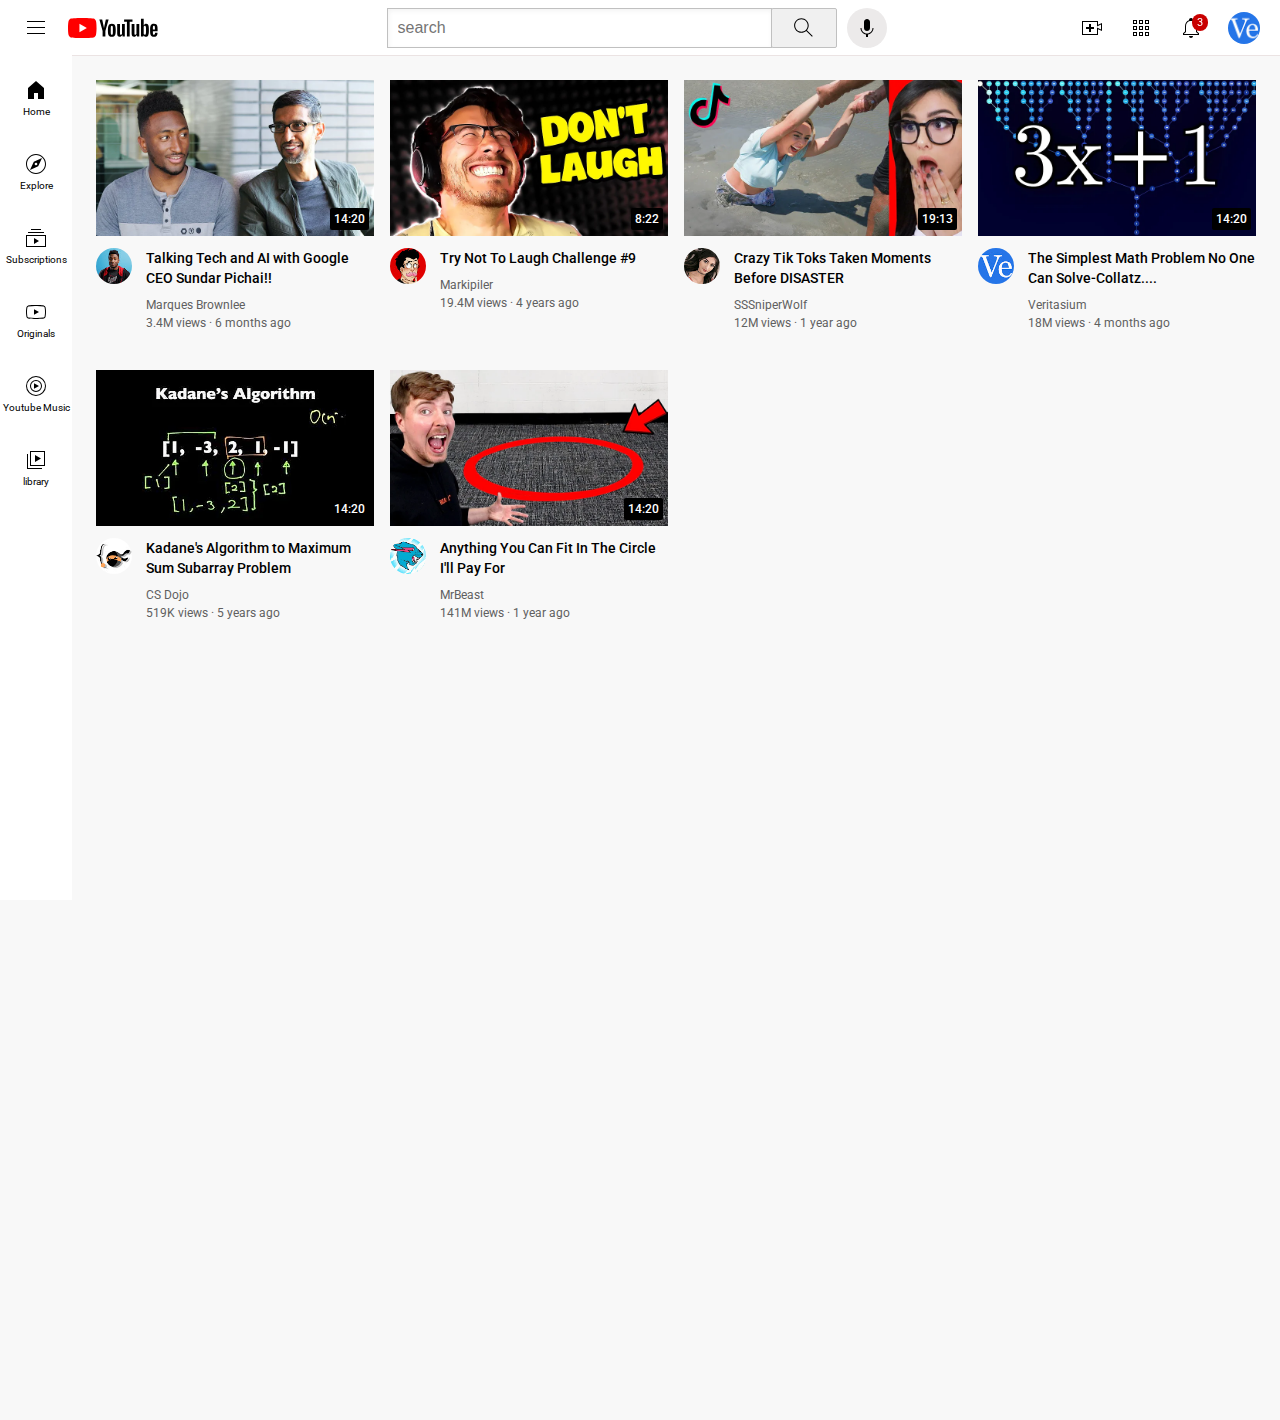
<file: index.html>
<!DOCTYPE html>
  <html>
    <head>
          <title>youtube.com clone</title>

          <link rel="preconnect" href="https://fonts.googleapis.com">
          <link rel="preconnect" href="https://fonts.gstatic.com" crossorigin>
          <link href="https://fonts.googleapis.com/css2?family=Roboto:wght@400;500;700&display=swap" rel="stylesheet">
          <link rel="stylesheet" href="styles/general.css">
          <link rel="stylesheet" href="styles/header.css">
          <link rel="stylesheet" href="styles/video.css">
          <link rel="stylesheet" href="styles/sidebar.css">
        </head>
        <body> 
      <header class="header">
        <div class="left-section">
        <img class="hamburger-menu"
        src="icons/hamburger-menu.svg">
        <img class="youtube-logo"
          src="icons/youtube-logo.svg">
        </div>
          <div class="middle-section">
            <input class="search-bar" 
            type="text" 
            placeholder="search">
            <button class="search-button">
              <img class="search-icon"
              src="icons/search.svg">
              <div class="tooltip">search</div>
            </button>

            <!-- put position absolute inside position relative-->
            
            <button class="voice-search-button">
              <img class="voice-search-icon"
              src="icons/voice-search-icon.svg">
              <div class="tooltip">voice search</div>
            </button>
          </div>
        <div class="right-section">
          <div class="upload-icon-container">
            <img class="upload-icon" 
            src="icons/upload.svg">
            <div class="tooltip">create</div>
          </div>
          <div class="youtube-icon-app">
            <img class="youtube-apps-icon"
            src="icons/youtube-apps.svg">
            <div class="tooltip">Apps</div>
          </div>
          <div class="notifications-icon-container">
            <img class="notifications-icon"
          src="icons/notifications.svg">
          <div class="tooltip">notifications</div>
          <div class="notifications-count">3</div>
          </div>
          <img class="current-user-picture"
          src="profile pictures/channel-4.jpeg">
        </div>
      </header>

      <nav class="sidebar">
        <div class="sidebar-link">
          <img src="icons/home.svg">
          <div>Home</div>
        </div>
        <div class="sidebar-link">
          <img src="icons/explore.svg">
          <div>Explore</div>
        </div>
          <div class="sidebar-link">
            <img src="icons/subscriptions.svg">
            <div>Subscriptions</div>
          </div>
          <div class="sidebar-link">
            <img src="icons/originals.svg">
            <div>Originals</div>
          </div>
        <div class="sidebar-link">
          <img src="icons/youtube-music.svg">
          <div>Youtube Music</div>
        </div>
        <div class="sidebar-link">
          <img src="icons/library.svg">
          <div>library</div>
        </div>
      </nav>

        <main>
    <section class="video-grid">
      <div class="video-preview">
        <div class="thumbnail-row">
          <img class="thumbnail" src="thumbnails/thumbnail-1.webp">
          <div class="video-time">
              14:20
          </div>
        </div>
        <div class="video-info-grid">
        <div class="channel-picture">
            <img class="profile-picture" src="profile pictures/channel-1.jpeg">
          </div>
          <div class="video-info">
            <p class="video-title">
              Talking Tech and AI with Google CEO Sundar Pichai!!
            </p>
            <p class="video-author">
              Marques Brownlee
            </p >
            <p class="video-stats">
              3.4M views &#183; 6 months ago
            </p>
          </div>
        </div>
      </div>
  
      <div class="video-preview">
        <div class="thumbnail-row">
          <img class="thumbnail" src="thumbnails/thumbnail-2.webp">
          <div class="video-time">
            8:22
          </div>
        </div>
        <div class="video-info-grid">
          <div class="channel-picture">
            <img class="profile-picture" src="profile pictures/channel-2.jpeg">
          </div>
          <div class="video-info">
            <p class="video-title">
              Try Not To Laugh Challenge #9
            </p>
            <p class="video-author">
              Markipiler
            </p >
            <p class="video-stats">
              19.4M views &#183; 4 years ago
            </p>
          </div>
        </div>
      </div>
  
      <div class="video-preview">
        <div class="thumbnail-row">
          <img class="thumbnail" src="thumbnails/thumbnail-3.webp">
          <div class="video-time">
            19:13
          </div>
        </div>
        <div class="video-info-grid">
        <div class="channel-picture">
            <img class="profile-picture" src="profile pictures/channel-3.jpeg">
          </div>
          <div class="video-info">
            <p class="video-title">
              Crazy Tik Toks Taken Moments Before DISASTER
            </p>
            <p class="video-author">
              SSSniperWolf
            </p >
            <p class="video-stats">
              12M views &#183; 1 year ago
            </p>
          </div>
        </div>
      </div>
  
      <div class="video-preview">
        <div class="thumbnail-row">
          <img class="thumbnail" src="thumbnails/thumbnail-4.webp">
          <div class="video-time">
            14:20
          </div>
        </div>
        <div class="video-info-grid">
          <div class="channel-picture">
            <img class="profile-picture" src="profile pictures/channel-4.jpeg">
          </div>
          <div class="video-info">
            <p class="video-title">
              The Simplest Math Problem No One Can Solve-Collatz....
            </p>
            <p class="video-author">
              Veritasium
            </p >
            <p class="video-stats">
              18M views &#183; 4 months ago
            </p>
          </div>
        </div>
      </div>
  
      <div class="video-preview">
        <div class="thumbnail-row">
          <img class="thumbnail" src="thumbnails/thumbnail-5.webp">
          <div class="video-time">
            14:20
          </div>
        </div>
        <div class="video-info-grid">
        <div class="channel-picture">
            <img class="profile-picture" src="profile pictures/channel-5.jpeg">
          </div>
          <div class="video-info">
            <p class="video-title">
            Kadane's Algorithm to Maximum Sum Subarray Problem
            </p>
            <p class="video-author">
              CS Dojo
            </p >
            <p class="video-stats">
              519K views &#183; 5 years ago
            </p>
          </div>
        </div>
      </div>
  
      <div class="video-preview">
        <div class="thumbnail-row">
          <img class="thumbnail" src="thumbnails/thumbnail-6.webp">
          <div class="video-time">
            14:20
          </div>
        </div>
        <div class="video-info-grid">
          <div class="channel-picture">
            <img class="profile-picture" src="profile pictures/channel-6.jpeg">
          </div>
          <div class="video-info">
            <p class="video-title">
              Anything You Can Fit In The Circle I'll Pay For
            </p>
            <p class="video-author">
              MrBeast
            </p >
            <p class="video-stats">
              141M views &#183; 1 year ago
            </p>
          </div>
        </div>
      </div>
    </section>
    </main>
  </body>
</html>
</file>
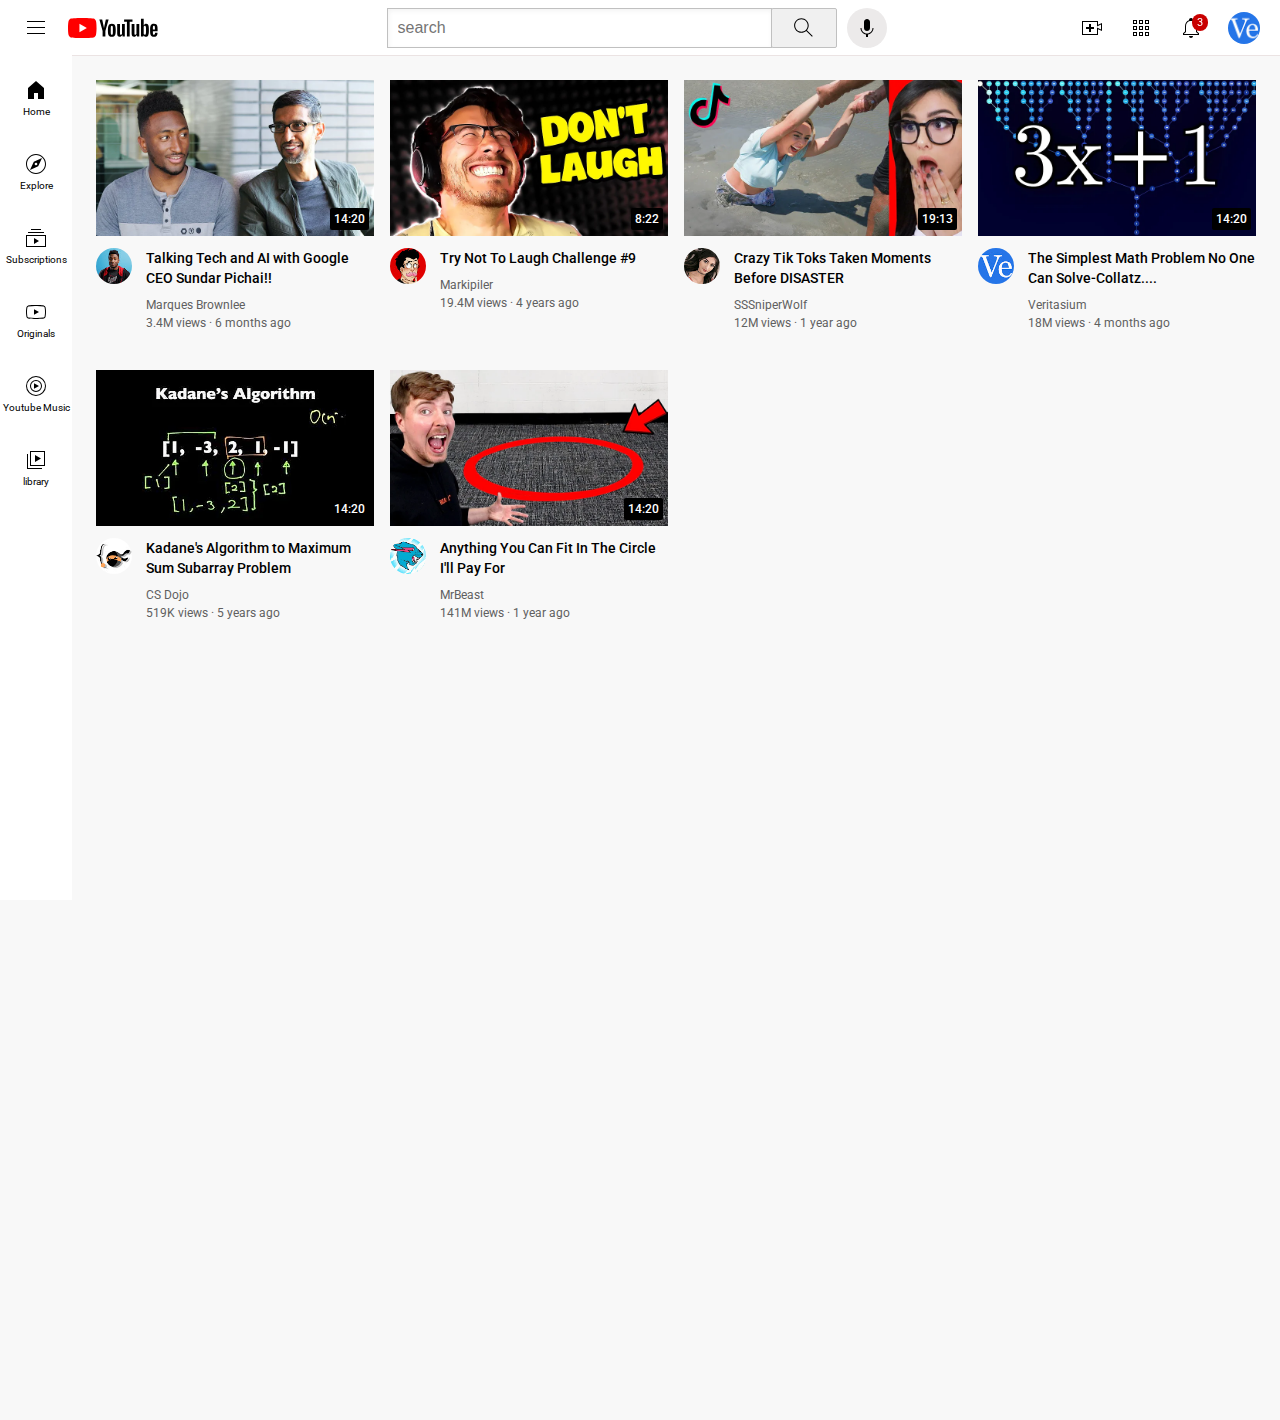
<file: youtube.html>
<!DOCTYPE html>
  <html>
    <head>
          <title>youtube.com clone</title>

          <link rel="preconnect" href="https://fonts.googleapis.com">
          <link rel="preconnect" href="https://fonts.gstatic.com" crossorigin>
          <link href="https://fonts.googleapis.com/css2?family=Roboto:wght@400;500;700&display=swap" rel="stylesheet">
          <link rel="stylesheet" href="styles/general.css">
          <link rel="stylesheet" href="styles/header.css">
          <link rel="stylesheet" href="styles/video.css">
          <link rel="stylesheet" href="styles/sidebar.css">
        </head>
        <body> 
      <header class="header">
        <div class="left-section">
        <img class="hamburger-menu"
        src="icons/hamburger-menu.svg">
        <img class="youtube-logo"
          src="icons/youtube-logo.svg">
        </div>
          <div class="middle-section">
            <input class="search-bar" 
            type="text" 
            placeholder="search">
            <button class="search-button">
              <img class="search-icon"
              src="icons/search.svg">
              <div class="tooltip">search</div>
            </button>

            <!-- put position absolute inside position relative-->
            
            <button class="voice-search-button">
              <img class="voice-search-icon"
              src="icons/voice-search-icon.svg">
              <div class="tooltip">voice search</div>
            </button>
          </div>
        <div class="right-section">
          <div class="upload-icon-container">
            <img class="upload-icon" 
            src="icons/upload.svg">
            <div class="tooltip">create</div>
          </div>
          <div class="youtube-icon-app">
            <img class="youtube-apps-icon"
            src="icons/youtube-apps.svg">
            <div class="tooltip">Apps</div>
          </div>
          <div class="notifications-icon-container">
            <img class="notifications-icon"
          src="icons/notifications.svg">
          <div class="tooltip">notifications</div>
          <div class="notifications-count">3</div>
          </div>
          <img class="current-user-picture"
          src="profile pictures/channel-4.jpeg">
        </div>
      </header>

      <nav class="sidebar">
        <div class="sidebar-link">
          <img src="icons/home.svg">
          <div>Home</div>
        </div>
        <div class="sidebar-link">
          <img src="icons/explore.svg">
          <div>Explore</div>
        </div>
          <div class="sidebar-link">
            <img src="icons/subscriptions.svg">
            <div>Subscriptions</div>
          </div>
          <div class="sidebar-link">
            <img src="icons/originals.svg">
            <div>Originals</div>
          </div>
        <div class="sidebar-link">
          <img src="icons/youtube-music.svg">
          <div>Youtube Music</div>
        </div>
        <div class="sidebar-link">
          <img src="icons/library.svg">
          <div>library</div>
        </div>
      </nav>

        <main>
    <section class="video-grid">
      <div class="video-preview">
        <div class="thumbnail-row">
          <img class="thumbnail" src="thumbnails/thumbnail-1.webp">
          <div class="video-time">
              14:20
          </div>
        </div>
        <div class="video-info-grid">
        <div class="channel-picture">
            <img class="profile-picture" src="profile pictures/channel-1.jpeg">
          </div>
          <div class="video-info">
            <p class="video-title">
              Talking Tech and AI with Google CEO Sundar Pichai!!
            </p>
            <p class="video-author">
              Marques Brownlee
            </p >
            <p class="video-stats">
              3.4M views &#183; 6 months ago
            </p>
          </div>
        </div>
      </div>
  
      <div class="video-preview">
        <div class="thumbnail-row">
          <img class="thumbnail" src="thumbnails/thumbnail-2.webp">
          <div class="video-time">
            8:22
          </div>
        </div>
        <div class="video-info-grid">
          <div class="channel-picture">
            <img class="profile-picture" src="profile pictures/channel-2.jpeg">
          </div>
          <div class="video-info">
            <p class="video-title">
              Try Not To Laugh Challenge #9
            </p>
            <p class="video-author">
              Markipiler
            </p >
            <p class="video-stats">
              19.4M views &#183; 4 years ago
            </p>
          </div>
        </div>
      </div>
  
      <div class="video-preview">
        <div class="thumbnail-row">
          <img class="thumbnail" src="thumbnails/thumbnail-3.webp">
          <div class="video-time">
            19:13
          </div>
        </div>
        <div class="video-info-grid">
        <div class="channel-picture">
            <img class="profile-picture" src="profile pictures/channel-3.jpeg">
          </div>
          <div class="video-info">
            <p class="video-title">
              Crazy Tik Toks Taken Moments Before DISASTER
            </p>
            <p class="video-author">
              SSSniperWolf
            </p >
            <p class="video-stats">
              12M views &#183; 1 year ago
            </p>
          </div>
        </div>
      </div>
  
      <div class="video-preview">
        <div class="thumbnail-row">
          <img class="thumbnail" src="thumbnails/thumbnail-4.webp">
          <div class="video-time">
            14:20
          </div>
        </div>
        <div class="video-info-grid">
          <div class="channel-picture">
            <img class="profile-picture" src="profile pictures/channel-4.jpeg">
          </div>
          <div class="video-info">
            <p class="video-title">
              The Simplest Math Problem No One Can Solve-Collatz....
            </p>
            <p class="video-author">
              Veritasium
            </p >
            <p class="video-stats">
              18M views &#183; 4 months ago
            </p>
          </div>
        </div>
      </div>
  
      <div class="video-preview">
        <div class="thumbnail-row">
          <img class="thumbnail" src="thumbnails/thumbnail-5.webp">
          <div class="video-time">
            14:20
          </div>
        </div>
        <div class="video-info-grid">
        <div class="channel-picture">
            <img class="profile-picture" src="profile pictures/channel-5.jpeg">
          </div>
          <div class="video-info">
            <p class="video-title">
            Kadane's Algorithm to Maximum Sum Subarray Problem
            </p>
            <p class="video-author">
              CS Dojo
            </p >
            <p class="video-stats">
              519K views &#183; 5 years ago
            </p>
          </div>
        </div>
      </div>
  
      <div class="video-preview">
        <div class="thumbnail-row">
          <img class="thumbnail" src="thumbnails/thumbnail-6.webp">
          <div class="video-time">
            14:20
          </div>
        </div>
        <div class="video-info-grid">
          <div class="channel-picture">
            <img class="profile-picture" src="profile pictures/channel-6.jpeg">
          </div>
          <div class="video-info">
            <p class="video-title">
              Anything You Can Fit In The Circle I'll Pay For
            </p>
            <p class="video-author">
              MrBeast
            </p >
            <p class="video-stats">
              141M views &#183; 1 year ago
            </p>
          </div>
        </div>
      </div>
    </section>
    </main>
  </body>
</html>
</file>
<file: styles/general.css>
p{
  
  margin-top: 0;
  margin-bottom: 0;
}

body{
  /*this style below will be inherited */
  
  margin: 0;
  padding-top: 80px;
  padding-left: 96px;
  padding-right: 24px;
  padding-bottom: 800px;
  font-family: roboto,arial;
  background-color: rgb(248, 248, 248);

}
</file>
<file: styles/header.css>
.header{
  height: 55px;
   display: flex;
  flex-direction: row;
  justify-content: space-between;
  position: fixed;
   top: 0;
   left: 0;
   right: 0;
   z-index: 100;
   background-color: white;
   border-bottom-width:1px ;
   border-bottom-style: solid;
   border-bottom-color: rgb(235, 227, 227);

  
}
.left-section{
  display: flex;
  align-items: center;
}

.hamburger-menu{
  height: 24px;
  margin-left: 24px;
  margin-right: 20px;
}
  .youtube-logo{
    height: 20px;
  }

.middle-section{
  max-width: 500px;
  flex: 1;
  margin-left: 70px;
  margin-right: 35px;
  display: flex;
  align-items: center;

}

.search-bar{
  flex: 1;
  width: 0;
  height: 36px;
  padding-left: 10px;
  font-size: 16px;
  border: 1px solid rgb(192,192,192);
  box-shadow: inset 1px 2px 5px
  rgba(0,0,0,0.05);
}

.search-bar::placeholder{
  
  font-size: 16px;
  
}
.search-button{
  height: 40px;
  width: 66px;
  background-color: rgb(240, 240, 240);
  border-width: 1px;
  border-style: solid;
  border-radius: 2px;
  border-color: rgb(192,192,192);
  margin-left: -1px;
  
}
.search-button,
.voice-search-button,
.upload-icon-container,
.notifications-icon-container,
.youtube-icon-app
{
  position: relative;
  display: flex;
  justify-content: center;
  align-items: center;

  
}

.search-button .tooltip,
.voice-search-button .tooltip,
.upload-icon-container .tooltip,
.notifications-icon-container .tooltip,
.youtube-icon-app .tooltip
{
  
  position: absolute;
  background-color: gray;
  color: white;
  padding-left: 8px;
  padding-right: 8px;
  padding-top: 4px;
  padding-bottom: 4px;
  font-size: 12px;
border-radius: 2px;
bottom: -30px;
opacity: 0;
transition: opacity 0.15s;
pointer-events: none;
white-space: nowrap;
}

.search-button:hover .tooltip,
.voice-search-button:hover .tooltip,
.upload-icon-container:hover .tooltip,
.notifications-icon-container:hover .tooltip,
.youtube-icon-app:hover .tooltip
{
  opacity: 1;
 
}

.search-icon{
height: 25px;
}

.voice-search-button{
  height: 40px;
  width: 40px;
  border-radius: 20px;
  border: none;
 margin-left: 10px;
 background-color: rgb(236, 234, 234);
}
.voice-search-icon{
  height: 24px;
  background-color: rgb(236, 234, 234);
}

.right-section{
  width: 180px;
  margin-right: 20px;
  display: flex;
  align-items: center;
  justify-content: space-between;
  flex-shrink: 0;

}

.upload-icon{
  height: 24px;
}

.youtube-apps-icon{
  height: 24px;
}

.notifications-icon{
height: 24px;
}

.notifications-icon-container{
 position: relative; 
}

.notifications-count{
  position: absolute;
  top: -2px;
  right: -5px;
  background-color: rgb(201, 0, 0);
  color: white;

  font-size: 11px;
  padding-left: 5px;
  padding-top: 2px;
  padding-bottom: 2px;
  padding-right: 5px;
  border-radius: 10px;

}

.current-user-picture{
  height: 32px;
  border-radius: 16px;
}
</file>
<file: styles/video.css>
.video-author ,.video-stats{
        
  font-size: 12px;
  color: rgb(96,96,96);
}
.video-author{
  margin-bottom: 4px;
}

.video-title{
margin-top: 0;
font-size: 14px;
font-weight: 500;
line-height: 20px;
margin-bottom: 10px;
}

.thumbnail{
width: 100%;

}

.video-info-grid{
display: grid;
grid-template-columns: 50px 1fr;
}

.video-grid{
  
display: grid;
grid-template-columns: 1fr 1fr 1fr;
column-gap: 16px;
row-gap: 40px;
}

@media (max-width:750px){
  .video-grid {
    grid-template-columns: 1fr 1fr;
  }
}

@media (min-width:751px) and (max-width:999px){
  .video-grid {
    grid-template-columns: 1fr 1fr 1fr;
}
}

@media (min-width:1000px){
  .video-grid {
    grid-template-columns: 1fr 1fr 1fr 1fr;
  }
}


.profile-picture{
width: 36px;
border-radius: 50px;
}

.thumbnail-row{
margin-bottom: 8px;
position: relative;

}

.video-time{
   
   font-size: 12px;
   font-weight: 500;
   padding: 4px;
   border-radius: 2px;
  background-color: black;
  color: white;
  position: absolute;
  bottom: 10px;
  right: 5px;
}
</file>
<file: styles/sidebar.css>
.sidebar{
  position: fixed;
  left: 0;
  bottom: 0;
  top: 55px;
background-color: white;
width: 72px;
z-index: 200;
padding-top: 5px;
}

.sidebar-link{
  height: 74px;
  display: flex;
  flex-direction:column;
  justify-content: center;
  align-items: center;
}

.sidebar-link:hover{
background-color: rgb(235, 234, 234);
cursor: pointer;
}

.sidebar-link img{
  height: 24px;
  margin-bottom: 4px;
}

.sidebar-link div{
  
  font-size: 10px;
}
</file>
